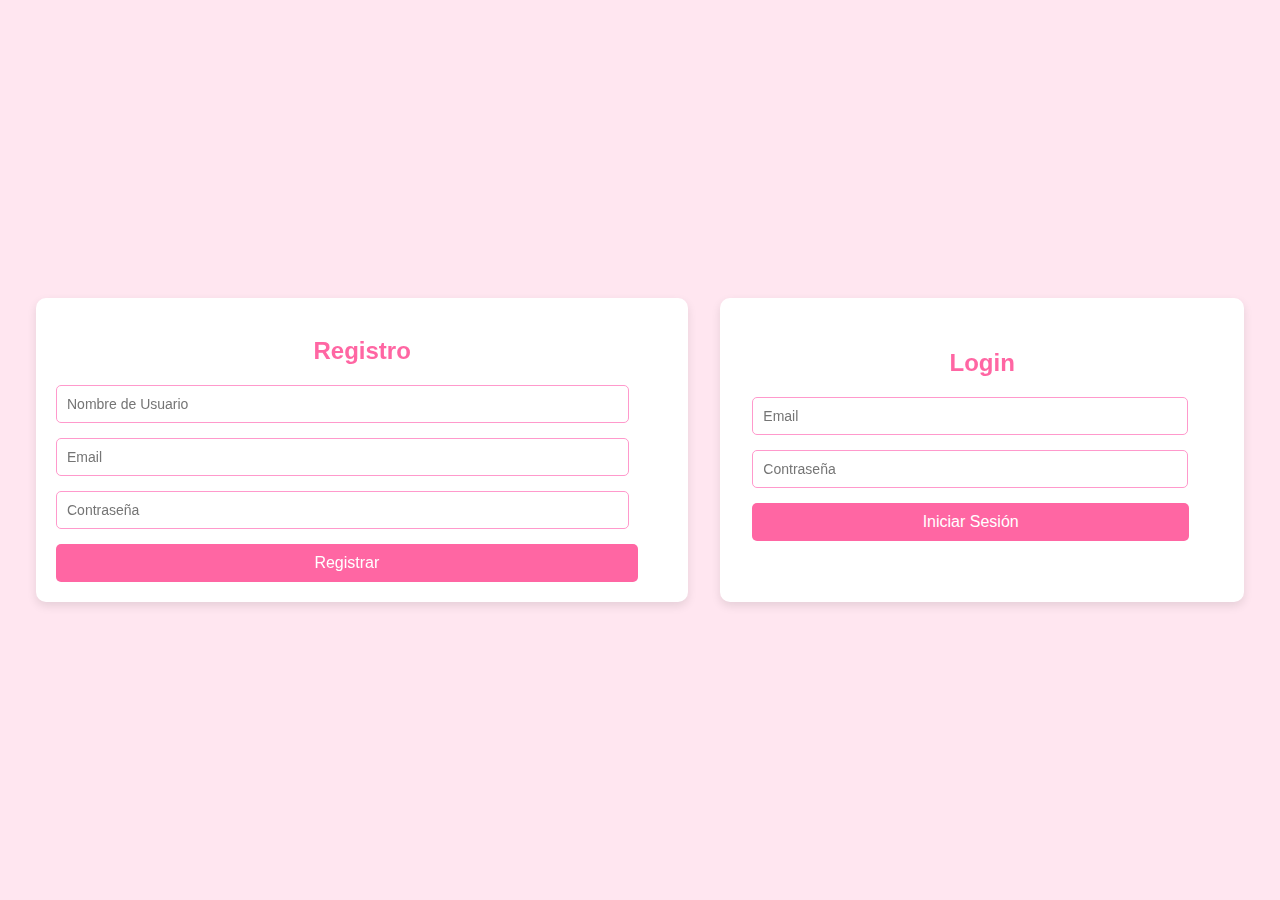
<file: index.login.html>
<!DOCTYPE html>
<html lang="en">
<head>
    <meta charset="UTF-8">
    <meta name="viewport" content="width=device-width, initial-scale=1.0">
    <title>Login</title>
</head>
<body>
 
<head>
	<title>Slide Navbar</title>
 <link href="https://fonts.googleapis.com/css2?family=Jost:wght@500&display=swap" rel="stylesheet">
<link rel="stylesheet" href="/styles.css">
</head>
<body>
	<div class="container">
        <form id="registerForm">
            <h2>Registro</h2>
            <input type="text" id="registerUsername" placeholder="Nombre de Usuario" required>
            <input type="email" id="registerEmail" placeholder="Email" required>
            <input type="password" id="registerPassword" placeholder="Contraseña" required>
            <button type="button" id="registerButton">Registrar</button>
            <div id="registerMessage" class="message"></div>
        </form>

        <form id="loginForm">
            <h2>Login</h2>
            <input type="email" id="loginEmail" placeholder="Email" required>
            <input type="password" id="loginPassword" placeholder="Contraseña" required>
            <button type="button" id="loginButton">Iniciar Sesión</button>
            <div id="loginMessage" class="message"></div>
        </form>
    </div>
    <div id="notification" class="notification"></div>

        
	</div>
    <script src="/assets/img/login.js"></script>
</body>
</html>
</body>
</html>
</file>
<file: styles.css>
/* Estilos generales */
body {
    font-family: 'Arial', sans-serif;
    margin: 0;
    padding: 0;
    background-color: #ffe6f0;
    display: flex;
    justify-content: center;
    align-items: center;
    height: 100vh;
}

.container {
    padding: 20px;
    display: flex;
    
   
}
#registerForm{
    margin: 1rem;
    
}
#loginForm{
    margin: 1rem;
    padding: 2rem;
    
}

h2 {
    text-align: center;
    color: #ff66a3;
    font-family: 'Comic Sans MS', cursive, sans-serif;
    margin-bottom: 20px;
}

form {
    background: #fff;
    border-radius: 10px;
    box-shadow: 0px 4px 10px rgba(0, 0, 0, 0.1);
    padding: 20px;
}

input {
    width: 90%;
    padding: 10px;
    margin-bottom: 15px;
    border: 1px solid #ff99cc;
    border-radius: 5px;
    font-size: 14px;
}

input:focus {
    outline: none;
    border-color: #ff66a3;
    box-shadow: 0 0 5px rgba(255, 102, 163, 0.5);
}

button {
    width: 95%;
    padding: 10px;
    background-color: #ff66a3;
    color: #fff;
    font-size: 16px;
    border: none;
    border-radius: 5px;
    cursor: pointer;
    transition: background-color 0.3s ease;
}

button:hover {
    background-color: #e55b91;
}

.notification {
    position: fixed;
    top: -100px;
    left: 50%;
    transform: translateX(-50%);
    padding: 15px 20px;
    font-size: 16px;
    border-radius: 5px;
    color: white;
    text-align: center;
    opacity: 0;
    transition: all 0.5s ease;
    z-index: 1000;
}

.notification.success {
    background-color: #4CAF50;
}

.notification.error {
    background-color: #f44336;
}

.notification.show {
    top: 20px;
    opacity: 1;
}

.icon {
    text-align: center;
    margin-bottom: 10px;
}

.icon img {
    width: 60px;
}

/* Agrega una imagen de fondo de patas */
body::after {
    content: "";
    position: fixed;
    top: 0;
    left: 0;
    width: 100%;
    height: 100%;
    background: url('https://i.imgur.com/qNQ9VTP.png') repeat;
    opacity: 0.1;
    z-index: -1;
}
</file>
